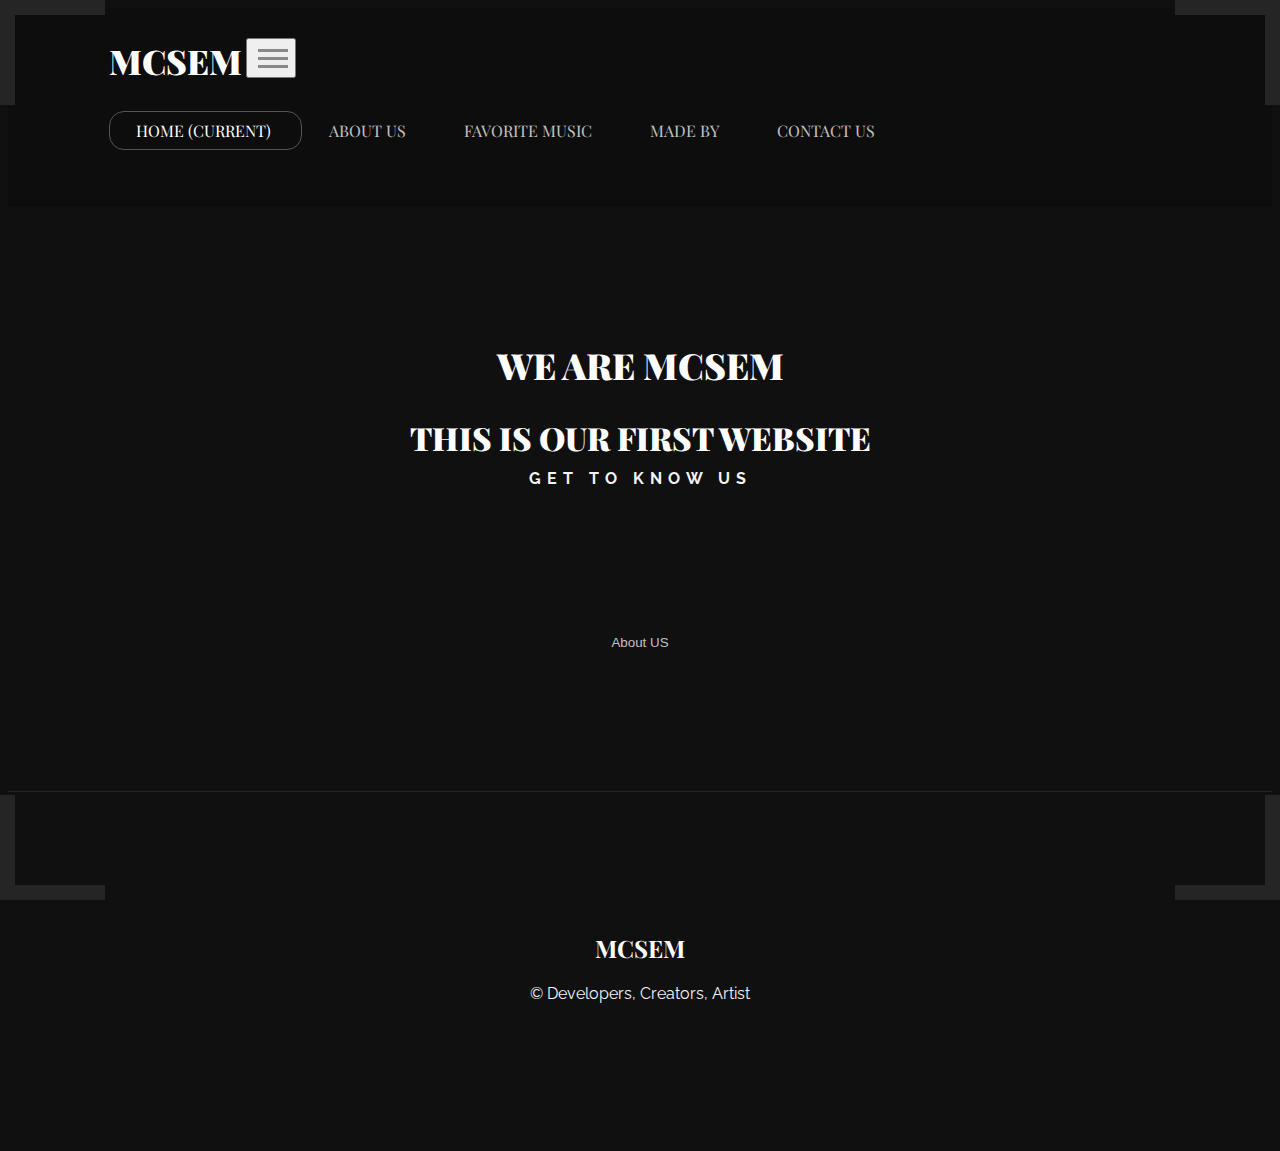
<file: index.html>
<!DOCTYPE html>
<html lang="en">
  <head>
    <meta charset="utf-8">
    <meta http-equiv="X-UA-Compatible" content="IE=edge">
    <meta name="viewport" content="width=device-width, initial-scale=1, shrink-to-fit=no">
    <!-- The above 3 meta tags *must* come first in the head; any other head content must come *after* these tags -->
    <title>Project collab</title>
    <meta name="description" content="Group project">
    
    <!-- Playfair Display - Raleway Fonts -->
    <link href="https://fonts.googleapis.com/css?family=Playfair+Display:700,900|Raleway:100,300,400,600,700" rel="stylesheet">

    <!-- Bootstrap -->
    <link rel="stylesheet" href="https://stackpath.bootstrapcdn.com/bootstrap/4.1.0/css/bootstrap.min.css" integrity="sha384-9gVQ4dYFwwWSjIDZnLEWnxCjeSWFphJiwGPXr1jddIhOegiu1FwO5qRGvFXOdJZ4" crossorigin="anonymous">

    <!-- Font Awesome Icons -->
    <link rel="stylesheet" href="https://use.fontawesome.com/releases/v5.0.10/css/all.css" integrity="sha384-+d0P83n9kaQMCwj8F4RJB66tzIwOKmrdb46+porD/OvrJ+37WqIM7UoBtwHO6Nlg" crossorigin="anonymous">
    <!-- Custom Styles -->
    <link rel="stylesheet" href="css/style.css">
    <link rel="stylesheet" type="text/css" href="css/dark-theme.css">
  </head>
  <body>
    <header class="container-fluid">
      <nav class="navbar navbar-expand-lg navbar-light bg-light">
        <a class="navbar-brand" href="index.html">MCSEM</a>
        <button class="navbar-toggler" type="button" data-toggle="collapse" data-target="#navbarDefault" aria-controls="navbarDefault" aria-expanded="false" aria-label="Toggle navigation">
          <span class="icon-bar i1"></span>
          <span class="icon-bar i2"></span>
          <span class="icon-bar i3"></span>
        </button>

        <div class="collapse navbar-collapse" id="navbarDefault">
          <ul class="navbar-nav ml-auto">
            <li class="nav-item active">
              <a class="nav-link" href="index.html">HOME <span class="sr-only">(current)</span></a>
            </li>
            <li class="nav-item">
              <a class="nav-link" href="about.html">ABOUT US</a>
            </li>
            <li class="nav-item">
              <a class="nav-link" href="favorites.html">Favorite music</a>
            </li>
            <li class="nav-item">
              <a class="nav-link" href="madeby.html">MADE BY</a>
            </li>
            <li class="nav-item">
              <a class="nav-link" href="contact.html">CONTACT US</a>
            </li>
          </ul>
          
        </div>
      </nav>

      <div id="hero-text">
        <div class="container">
          <h1>WE ARE MCSEM</h1>
          <h2>THIS IS OUR FIRST WEBSITE</h2>
          <h5>GET TO KNOW US</h5>
        </div>
      </div>
    </header>

    <!-- Corner Borders -->
    <section class="borders">
      <div class="brTR">
      </div>
      <div class="brTL">
      </div>
      <div class="brBL">
      </div>
      <div class="brBR">
      </div>
    </section>

    <section class="gallery">
      <div class="container-fluid">
        <div class="row">
          <!-- Mixit Up Controls -->
          <div class="controls">
            <button type="button" class="control" data-filter="all" href>About US</button>
          </div>
        </div>
    </section>

    <footer>
      <div class="container-fluid">
            <div class="footer-info">
              <div class="footer-title">
                <h2>MCSEM</h2>
                <p>&copy; Developers, Creators, Artist</p>
              </div>
            </div>
      </div>
    </footer>

    <!-- jQuery first, then Popper.js, then Bootstrap JS -->
    <script src="https://code.jquery.com/jquery-3.3.1.slim.min.js" integrity="sha384-q8i/X+965DzO0rT7abK41JStQIAqVgRVzpbzo5smXKp4YfRvH+8abtTE1Pi6jizo" crossorigin="anonymous"></script>
    <script src="https://cdnjs.cloudflare.com/ajax/libs/popper.js/1.14.0/umd/popper.min.js" integrity="sha384-cs/chFZiN24E4KMATLdqdvsezGxaGsi4hLGOzlXwp5UZB1LY//20VyM2taTB4QvJ" crossorigin="anonymous"></script>
    <script src="https://stackpath.bootstrapcdn.com/bootstrap/4.1.0/js/bootstrap.min.js" integrity="sha384-uefMccjFJAIv6A+rW+L4AHf99KvxDjWSu1z9VI8SKNVmz4sk7buKt/6v9KI65qnm" crossorigin="anonymous"></script>
    <script src="js/mixitup.min.js"></script>
    <script src="js/custom.js"></script>
    <script>
        var containerEl = document.querySelector('.mix-container');

        var mixer = mixitup(containerEl, {
            animation: {
                effects: 'fade scale stagger(50ms)' // Set a 'stagger' effect for the loading animation
            }
        });
    </script>
  </body>
</html>
</file>
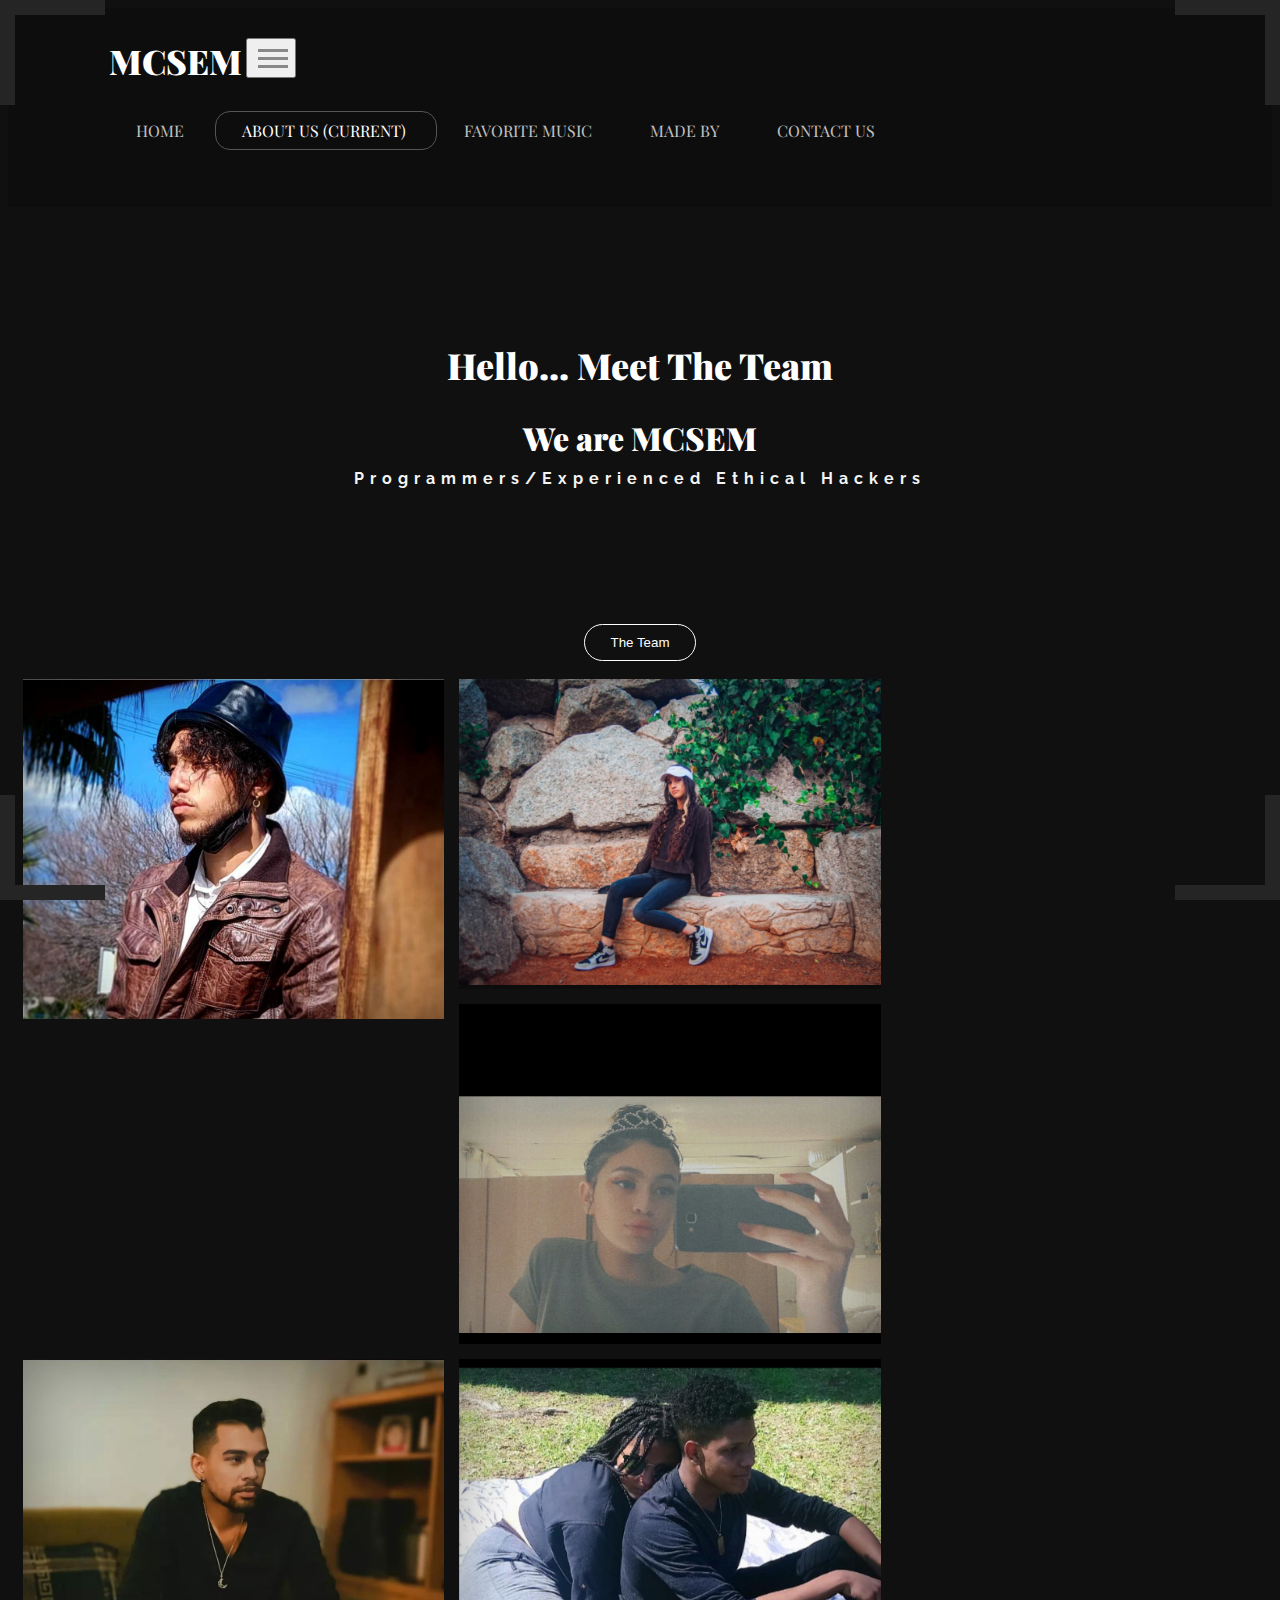
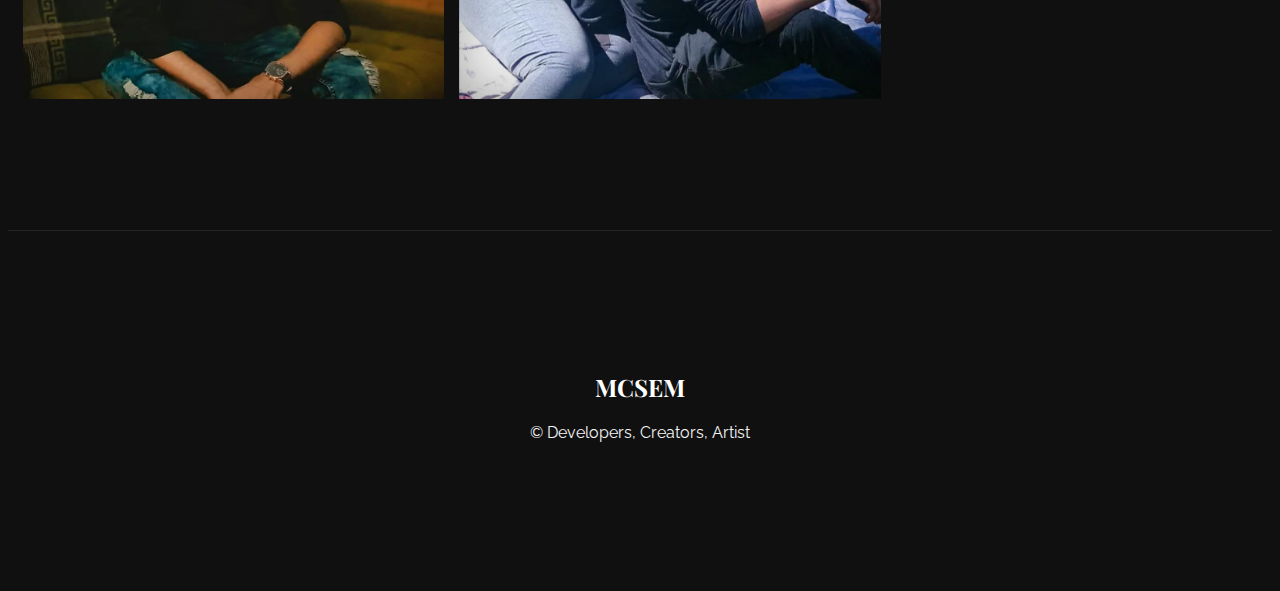
<file: about.html>
<!DOCTYPE html>
<html lang="en">
  <head>
    <meta charset="utf-8">
    <meta http-equiv="X-UA-Compatible" content="IE=edge">
    <meta name="viewport" content="width=device-width, initial-scale=1, shrink-to-fit=no">
    <!-- The above 3 meta tags *must* come first in the head; any other head content must come *after* these tags -->
    <title>Project collab</title>
    <meta name="description" content="Group project">
    <!-- Playfair Display - Raleway Fonts -->
    <link href="https://fonts.googleapis.com/css?family=Playfair+Display:700,900%7CRaleway:100,300,400,600,700" rel="stylesheet">
    <!-- Bootstrap -->
    <link rel="stylesheet" href="https://stackpath.bootstrapcdn.com/bootstrap/4.1.0/css/bootstrap.min.css" integrity="sha384-9gVQ4dYFwwWSjIDZnLEWnxCjeSWFphJiwGPXr1jddIhOegiu1FwO5qRGvFXOdJZ4" crossorigin="anonymous">
    <!-- Font Awesome Icons -->
    <link rel="stylesheet" href="https://use.fontawesome.com/releases/v5.0.10/css/all.css" integrity="sha384-+d0P83n9kaQMCwj8F4RJB66tzIwOKmrdb46+porD/OvrJ+37WqIM7UoBtwHO6Nlg" crossorigin="anonymous">
    <!-- Custom Styles -->
    <link rel="stylesheet" href="css/style.css">
    <link rel="stylesheet" type="text/css" href="css/dark-theme.css">
    <title>group-project</title>
  </head>
  <body>
    <header class="container-fluid">
      <nav class="navbar navbar-expand-lg navbar-light bg-light">
        <a class="navbar-brand" href="index.html">MCSEM</a>
        <button class="navbar-toggler" type="button" data-toggle="collapse" data-target="#navbarDefault" aria-controls="navbarDefault" aria-expanded="false" aria-label="Toggle navigation">
          <span class="icon-bar i1"></span>
          <span class="icon-bar i2"></span>
          <span class="icon-bar i3"></span>
        </button>
        <div class="collapse navbar-collapse" id="navbarDefault">
          <ul class="navbar-nav ml-auto">
            <li class="nav-item">
              <a class="nav-link" href="index.html">HOME </a>
            </li>
            <li class="nav-item active">
              <a class="nav-link" href="about.html">ABOUT US <span class="sr-only">(current)</span></a>
            </li>
            <li class="nav-item">
              <a class="nav-link" href="favorites.html">Favorite music</a>
            </li>
            <li class="nav-item">
              <a class="nav-link" href="madeby.html">MADE BY</a>
            </li>
            <li class="nav-item">
              <a class="nav-link" href="contactus.html">CONTACT US</a>
            </li>
          </ul>
        </div>
      </nav>

      <div id="hero-text">
        <div class="container">
          <h1>Hello... Meet The Team</h1>
          <h2>We are MCSEM</h2>
          <h5>Programmers/Experienced Ethical Hackers</h5>
        </div>
      </div>
    </header>

    <!-- Corner Borders -->
    <section class="borders">
      <div class="brTR">
      </div>
      <div class="brTL">
      </div>
      <div class="brBL">
      </div>
      <div class="brBR">
      </div>
    </section>

    <section class="gallery">
      <div class="container-fluid">
        <div class="row">
          <!-- Mixit Up Controls -->
          <div class="controls">
            <button type="button" class="control" data-filter="all">The Team</button>
          </div>
        </div>

        <div class="row">
          <div class="fw mix-container home-gallery">
              <div class="mix portrait">
               <a href="#" class="thumb-a">
                  <div class="item-hover">
                    <div class="hover-text"><h3>Emile Van Wyk</h3></div>
                  </div>
                  <div class="item-img">
                    <img src="Screenshot_20220408-120042_Instagram.jpg" alt="Emile"/>
                  </div>
               </a>
            </div>
            <div class="mix landscape portrait product">
               <a href="#" class="thumb-a">
                  <div class="item-hover">
                    <div class="hover-text"><h3>Monique Dampies</h3></div>
                  </div>
                  <div class="item-img">
                    <img src="monique.jpg" alt="Monique"/>
                  </div>
               </a>
            </div>
            <div class="mix landscape product">
               <a href="#" class="thumb-a">
                  <div class="item-hover">
                    <div class="hover-text"><h3>Cassidy Manuel</h3></div>
                  </div>
                  <div class="item-img">
                    <img src="95730092_552968808963210_5902999143202160640_n.jpg" alt="Cassidy"/>
                  </div>
               </a>
            </div>
            <div class="mix landscape portrait">
               <a href="#" class="thumb-a">
                  <div class="item-hover">
                    <div class="hover-text"><h3>Marshalino Jankowski</h3></div>
                  </div>
                  <div class="item-img">
                    <img src="Me.jpg" alt="Marshalino"/>
                  </div>
               </a>
            </div>
            <div class="mix landscape product">
               <a href="#" class="thumb-a">
                  <div class="item-hover">
                    <div class="hover-text"><h3>Shane Stevens</h3></div>
                  </div>
                  <div class="item-img">
                    <img src="Screenshot_20220408_122538.png" alt="Shane"/>
                  </div>
               </a>
            </div>

            
            </div>
          </div>
            
        </div>
      </div>
      
    </section>

    <footer>
      <div class="container-fluid">
            <div class="footer-info">
              <div class="footer-title">
                <h2>MCSEM</h2>
                <p>&copy; Developers, Creators, Artist</p>
              </div>
            </div>
      </div>
    </footer>

    <!-- jQuery first, then Popper.js, then Bootstrap JS -->
    <script src="https://code.jquery.com/jquery-3.3.1.slim.min.js" integrity="sha384-q8i/X+965DzO0rT7abK41JStQIAqVgRVzpbzo5smXKp4YfRvH+8abtTE1Pi6jizo" crossorigin="anonymous"></script>
    <script src="https://cdnjs.cloudflare.com/ajax/libs/popper.js/1.14.0/umd/popper.min.js" integrity="sha384-cs/chFZiN24E4KMATLdqdvsezGxaGsi4hLGOzlXwp5UZB1LY//20VyM2taTB4QvJ" crossorigin="anonymous"></script>
    <script src="https://stackpath.bootstrapcdn.com/bootstrap/4.1.0/js/bootstrap.min.js" integrity="sha384-uefMccjFJAIv6A+rW+L4AHf99KvxDjWSu1z9VI8SKNVmz4sk7buKt/6v9KI65qnm" crossorigin="anonymous"></script>
    <script src="js/mixitup.min.js"></script>
    <script src="js/custom.js"></script>
    <script>
        var containerEl = document.querySelector('.mix-container');

        var mixer = mixitup(containerEl, {
            animation: {
                effects: 'fade scale stagger(50ms)' // Set a 'stagger' effect for the loading animation
            }
        });
    </script>
  </body>
</html>
</file>
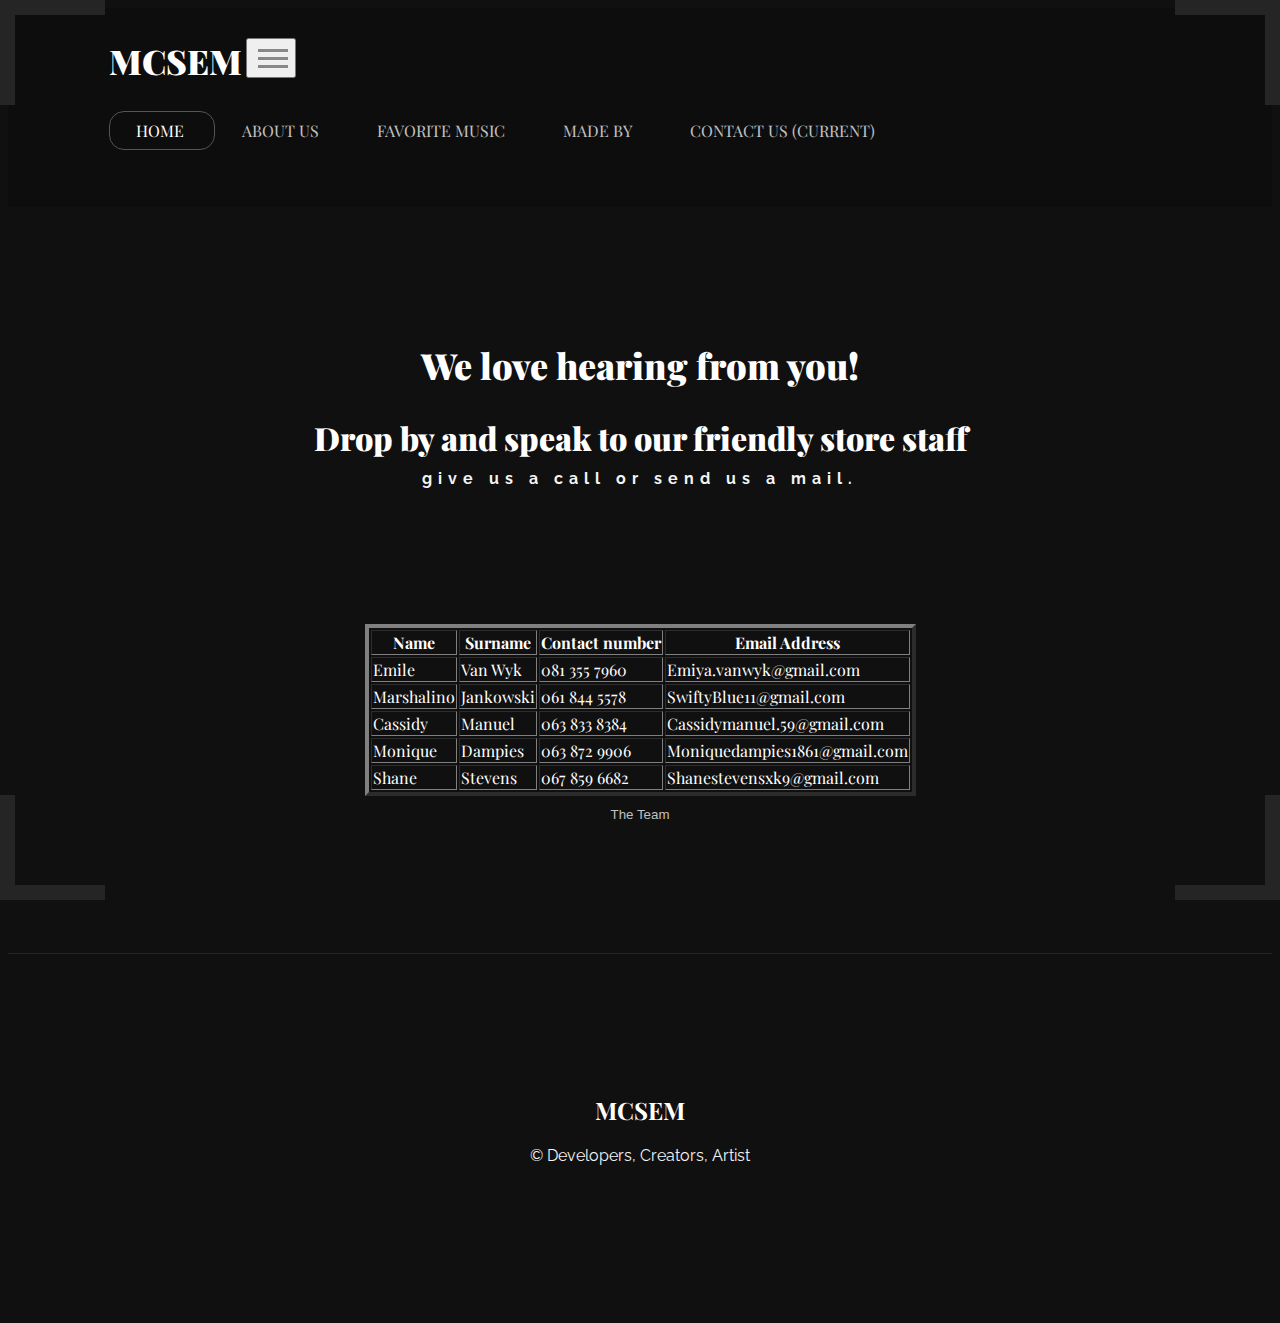
<file: contact.html>
<!DOCTYPE html>
<html lang="en">
  <head>
    <meta charset="utf-8">
    <meta http-equiv="X-UA-Compatible" content="IE=edge">
    <meta name="viewport" content="width=device-width, initial-scale=1, shrink-to-fit=no">
    <!-- The above 3 meta tags *must* come first in the head; any other head content must come *after* these tags -->
    <title>MCSEM</title>
    <meta name="description" content="MCSEM">
    <!-- Playfair Display - Raleway Fonts -->
    <link href="https://fonts.googleapis.com/css?family=Playfair+Display:700,900%7CRaleway:100,300,400,600,700" rel="stylesheet">
    <!-- Bootstrap -->
    <link rel="stylesheet" href="https://stackpath.bootstrapcdn.com/bootstrap/4.1.0/css/bootstrap.min.css" integrity="sha384-9gVQ4dYFwwWSjIDZnLEWnxCjeSWFphJiwGPXr1jddIhOegiu1FwO5qRGvFXOdJZ4" crossorigin="anonymous">
    <!-- Font Awesome Icons -->
    <link rel="stylesheet" href="https://use.fontawesome.com/releases/v5.0.10/css/all.css" integrity="sha384-+d0P83n9kaQMCwj8F4RJB66tzIwOKmrdb46+porD/OvrJ+37WqIM7UoBtwHO6Nlg" crossorigin="anonymous">
    <!-- Custom Styles -->
    <link rel="stylesheet" href="css/style.css">
    <link rel="stylesheet" type="text/css" href="css/dark-theme.css">
    <link rel="stylesheet" href="styles.css">
    <!-- HTML5 shim and Respond.js for IE8 support of HTML5 elements and media queries -->
    <!-- WARNING: Respond.js doesn't work if you view the page via file:// -->
    <!--[if lt IE 9]>
      <script src="https://oss.maxcdn.com/html5shiv/3.7.3/html5shiv.min.js"></script>
      <script src="https://oss.maxcdn.com/respond/1.4.2/respond.min.js"></script>
    <![endif]-->
  </head>
  <body>
    <header class="container-fluid">
      <nav class="navbar navbar-expand-lg navbar-light bg-light">
        <a class="navbar-brand" href="index.html">MCSEM</a>
        <button class="navbar-toggler" type="button" data-toggle="collapse" data-target="#navbarDefault" aria-controls="navbarDefault" aria-expanded="false" aria-label="Toggle navigation">
          <span class="icon-bar i1"></span>
          <span class="icon-bar i2"></span>
          <span class="icon-bar i3"></span>
        </button>
        <div class="collapse navbar-collapse" id="navbarDefault">
          <ul class="navbar-nav ml-auto">
            <li class="nav-item active">
              <a class="nav-link" href="index.html">HOME</a>
            </li>
            <li class="nav-item">
              <a class="nav-link" href="about.html">ABOUT US</a>
            </li>
            <li class="nav-item">
              <a class="nav-link" href="favorites.html">Favorite music</a>
            </li>
            <li class="nav-item">
              <a class="nav-link" href="madeby.html">MADE BY</a>
            </li>
            <li class="nav-item">
              <a class="nav-link" href="contact.html">CONTACT US <span class="sr-only">(current)</span></a>
            </li>
          </ul>
        </div>
      </nav>
      <div id="hero-text">
        <div class="container">
          <h1>We love hearing from you! </h1>
          <h2>Drop by and speak to our friendly store staff</h2>
          <h5>give us a call or send us a mail.</h5>
        </div>
      </div>
    </header>
    <table class="center" border="4">
        <tr>
          <th>Name</th>
          <th>Surname</th>
          <th>Contact number</th>
          <th>Email Address</th>
        </tr>
        <tr>
            <td>Emile</td>
            <td>Van Wyk</td>
            <td>081 355 7960</td>
            <td>Emiya.vanwyk@gmail.com</td>
          </tr>
        <tr>
          <td>Marshalino</td>
          <td>Jankowski</td>
          <td>061 844 5578</td>
          <td>SwiftyBlue11@gmail.com</td>
        </tr>
        <tr>
          <td>Cassidy</td>
          <td>Manuel</td>
          <td>063 833 8384</td>
          <td>Cassidymanuel.59@gmail.com</td>
        </tr>
        <tr>
            <td>Monique</td>
            <td>Dampies</td>
            <td>063 872 9906</td>
            <td>Moniquedampies1861@gmail.com</td>
          </tr>
          <tr>
            <td>Shane</td>
            <td>Stevens</td>
            <td>067 859 6682</td>
            <td>Shanestevensxk9@gmail.com</td>
          </tr>
      </table>
    <!-- Corner Borders -->
    <section class="borders">
      <div class="brTR">
      </div>
      <div class="brTL">
      </div>
      <div class="brBL">
      </div>
      <div class="brBR">
      </div>
    </section>
    <section class="gallery">
      <div class="container-fluid">
        <div class="row">
          <!-- Mixit Up Controls -->
          <div class="controls">
            <button type="button" class="control" data-filter="all">The Team</button>
    <footer>
      <div class="container-fluid">
            <div class="footer-info">
              <div class="footer-title">
                <h2>MCSEM</h2>
                <p>&copy; Developers, Creators, Artist</p>
              </div>
            </div>
      </div>
    </footer>
    <!-- jQuery first, then Popper.js, then Bootstrap JS -->
    <script src="https://code.jquery.com/jquery-3.3.1.slim.min.js" integrity="sha384-q8i/X+965DzO0rT7abK41JStQIAqVgRVzpbzo5smXKp4YfRvH+8abtTE1Pi6jizo" crossorigin="anonymous"></script>
    <script src="https://cdnjs.cloudflare.com/ajax/libs/popper.js/1.14.0/umd/popper.min.js" integrity="sha384-cs/chFZiN24E4KMATLdqdvsezGxaGsi4hLGOzlXwp5UZB1LY//20VyM2taTB4QvJ" crossorigin="anonymous"></script>
    <script src="https://stackpath.bootstrapcdn.com/bootstrap/4.1.0/js/bootstrap.min.js" integrity="sha384-uefMccjFJAIv6A+rW+L4AHf99KvxDjWSu1z9VI8SKNVmz4sk7buKt/6v9KI65qnm" crossorigin="anonymous"></script>
    <script src="js/mixitup.min.js"></script>
    <script src="js/custom.js"></script>
    <script>
        var containerEl = document.querySelector('.mix-container');
        var mixer = mixitup(containerEl, {
            animation: {
                effects: 'fade scale stagger(50ms)' // Set a 'stagger' effect for the loading animation
            }
        });
    </script>
  </body>
</html>
</file>
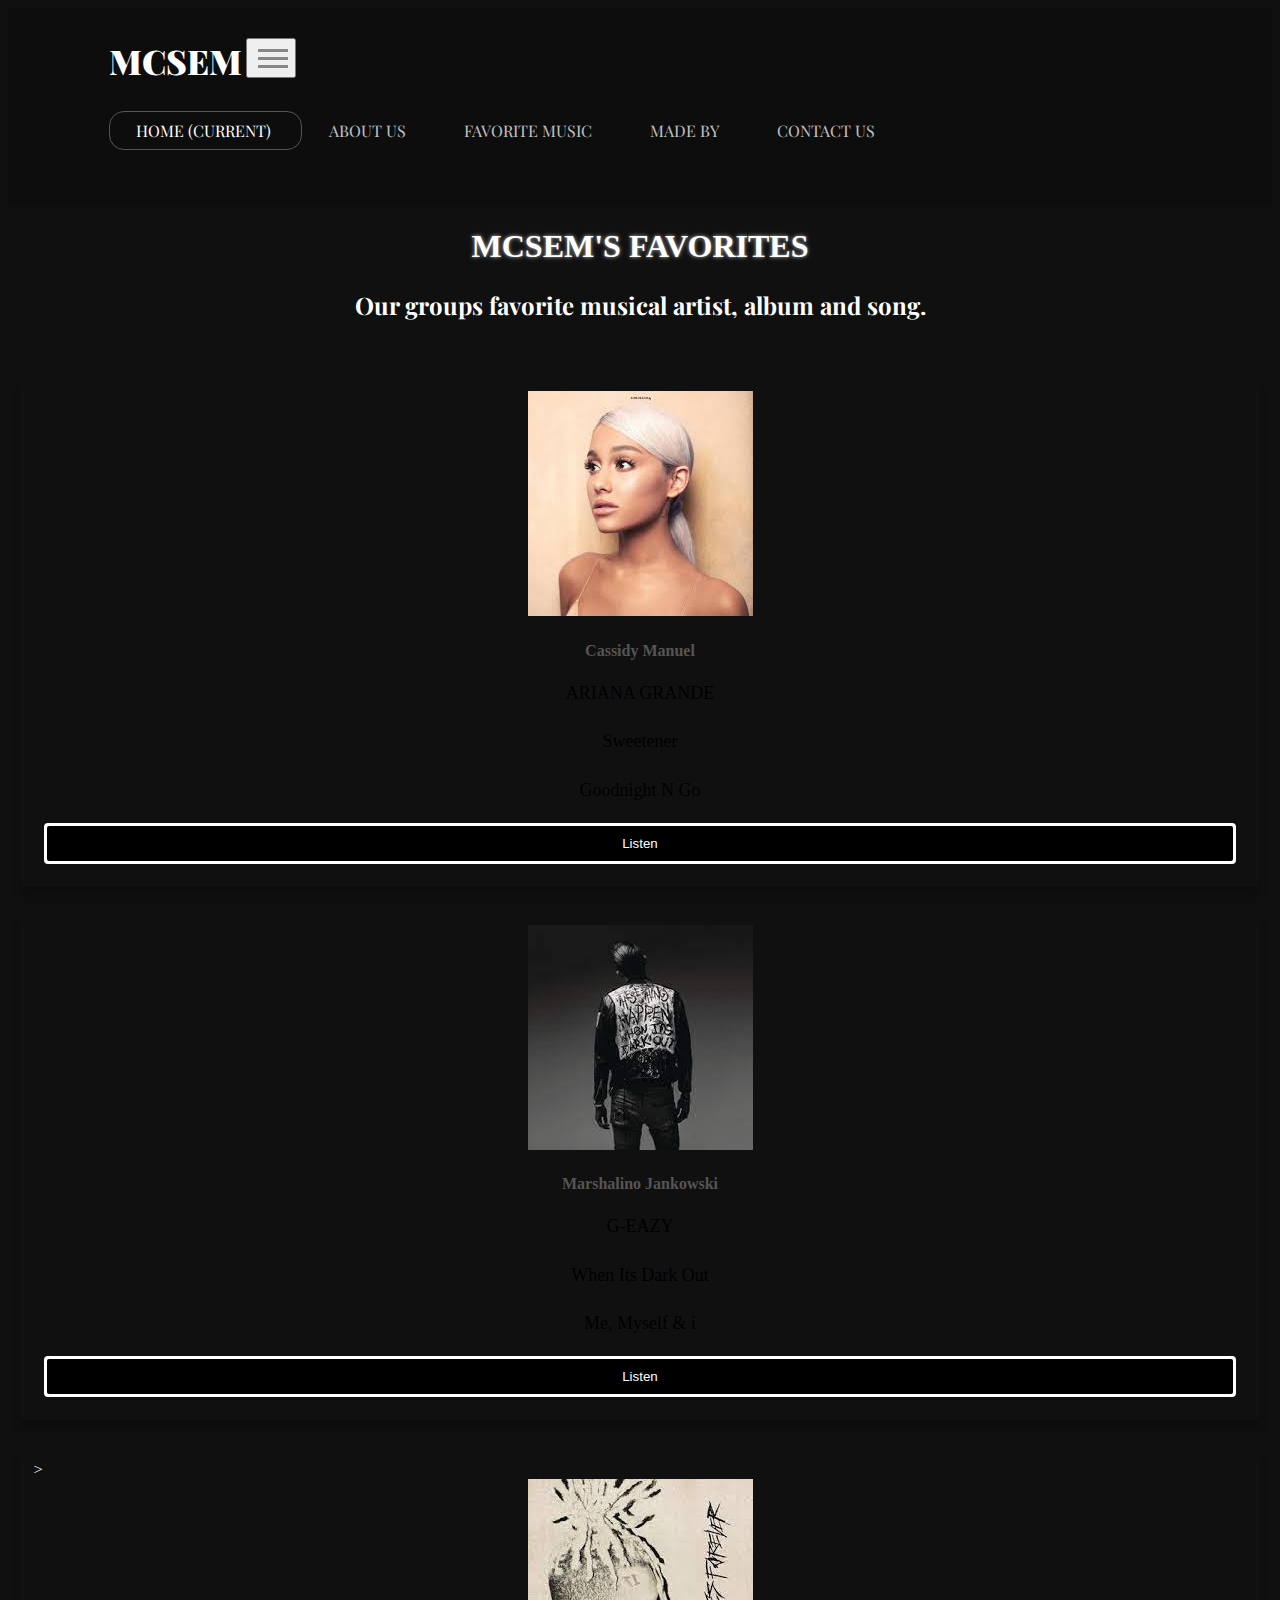
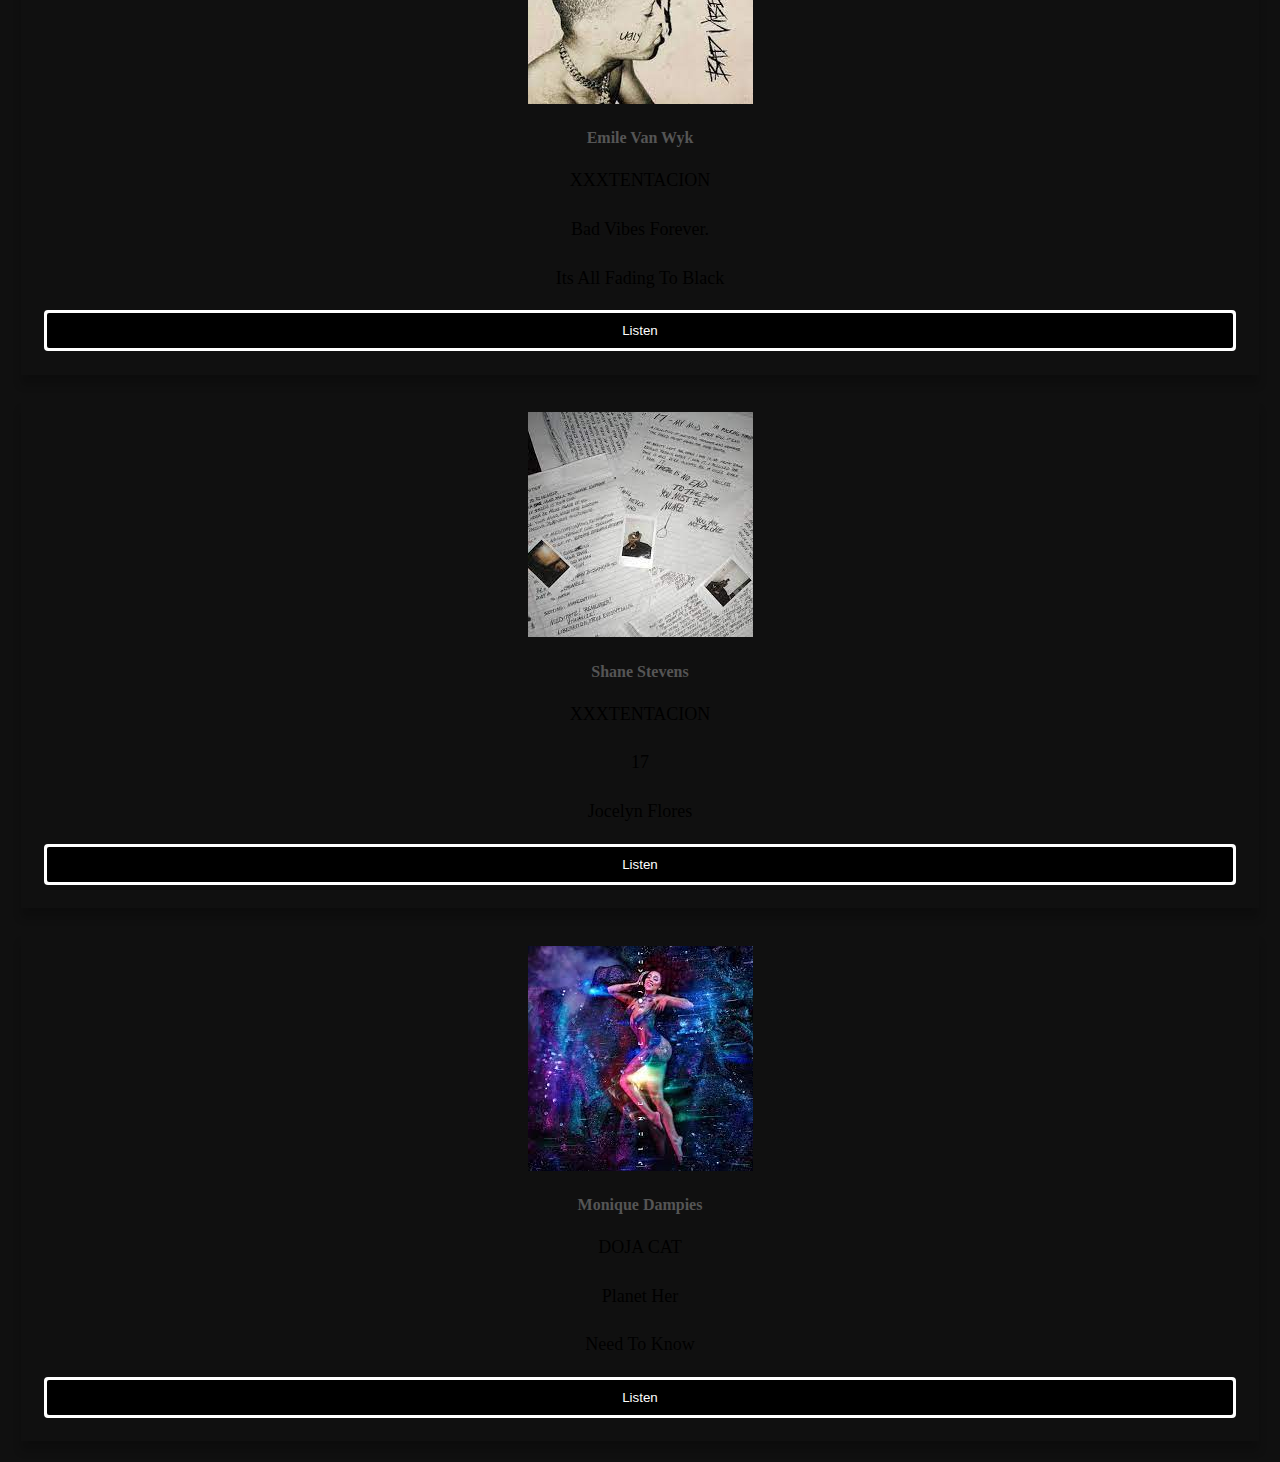
<file: favorites.html>
<!DOCTYPE html>
<html lang="en">

<head>
  <meta charset="utf-8">
  <meta http-equiv="X-UA-Compatible" content="IE=edge">
  <meta name="viewport" content="width=device-width, initial-scale=1, shrink-to-fit=no">
  <!-- The above 3 meta tags *must* come first in the head; any other head content must come *after* these tags -->
  <title>Project collab</title>
  <meta name="description" content="Group project">
  <!-- Playfair Display - Raleway Fonts -->
  <link href="https://fonts.googleapis.com/css?family=Playfair+Display:700,900%7CRaleway:100,300,400,600,700"
    rel="stylesheet">
  <!-- Bootstrap -->
  <link rel="stylesheet" href="https://stackpath.bootstrapcdn.com/bootstrap/4.1.0/css/bootstrap.min.css"
    integrity="sha384-9gVQ4dYFwwWSjIDZnLEWnxCjeSWFphJiwGPXr1jddIhOegiu1FwO5qRGvFXOdJZ4" crossorigin="anonymous">
  <!-- Font Awesome Icons -->
  <link rel="stylesheet" href="https://use.fontawesome.com/releases/v5.0.10/css/all.css"
    integrity="sha384-+d0P83n9kaQMCwj8F4RJB66tzIwOKmrdb46+porD/OvrJ+37WqIM7UoBtwHO6Nlg" crossorigin="anonymous">
  <!-- Custom Styles -->
  <link rel="stylesheet" href="css/style.css">
  <link rel="stylesheet" type="text/css" href="css/dark-theme.css">
  <style>
    h1 {
      text-shadow: 0 0 3px gray, 0 0 5px gray;
      text-align: center;
      font-family: Georgia, 'Times New Roman', Times, serif;
      font-size: xx-large;
    }

    h2 {
      color: #555;
      font-size: medium;
      font-family: 'Times New Roman', Times, serif;
      text-align: center;
    }

    h3 {
      text-align: center;
    }

    h4 {
      text-align: center;
      font-family: Verdana, Geneva, Tahoma, sans-serif;
    }

    p {
      color: #000;
      font-family: Cambria, Cochin, Georgia, Times, 'Times New Roman', serif;
      font-size: large;
      text-align: center;
    }

    img {
      display: block;
      margin-left: auto;
      margin-right: auto;
    }

    html {
      box-sizing: border-box;
    }

    .row {
      align-items: center;
      margin-left: auto;
      margin-right: auto;
      padding: 1%;
    }

    *,
    *:before,
    *:after {
      box-sizing: inherit;
    }

    .center {
      margin: auto;
      margin-left: auto;
      margin-right: auto;
    }

    @media screen and (max-width: 650px) {
      .column {
        width: 100%;
        display: block;
      }
    }

    .card {
      box-shadow: 0 10px 8px 0 rgba(0, 0, 0, 0.2);
      margin-left: auto;
      margin-right: auto;
      padding: 1%;
    }

    .container {
      padding: 8 50px;
      margin-left: auto;
      margin-right: auto;
      padding: 1%;
    }

    .container::after,
    .row::after {
      content: "";
      clear: both;
      display: table;
    }

    .title {
      color: black;
    }

    .button {
      outline: auto;
      display: inline-block;
      padding: 10px;
      color: white;
      background-color: #000;
      text-align: center;
      cursor: pointer;
      width: 100%;
    }

    .button:hover {
      background-color: #555;
      transition-duration: 1.5s;
    }
  </style>
</head>

<body>
  <header class="container-fluid">
    <nav class="navbar navbar-expand-lg navbar-light bg-light">
      <a class="navbar-brand" href="index.html">MCSEM</a>
      <button class="navbar-toggler" type="button" data-toggle="collapse" data-target="#navbarDefault"
        aria-controls="navbarDefault" aria-expanded="false" aria-label="Toggle navigation">
        <span class="icon-bar i1"></span>
        <span class="icon-bar i2"></span>
        <span class="icon-bar i3"></span>
      </button>
      <div class="collapse navbar-collapse" id="navbarDefault">
        <ul class="navbar-nav ml-auto">
          <li class="nav-item active">
            <a class="nav-link" href="index.html">HOME <span class="sr-only">(current)</span></a>
          </li>
          <li class="nav-item">
            <a class="nav-link" href="about.html">ABOUT US</a>
          </li>
          <li class="nav-item">
            <a class="nav-link" href="favorites.html">Favorite music</a>
          </li>
          <li class="nav-item">
            <a class="nav-link" href="madeby.html">MADE BY</a>
          </li>
          <li class="nav-item">
            <a class="nav-link" href="contactus.html">CONTACT US</a>
          </li>
        </ul>
      </div>
    </nav>

    <h1>MCSEM'S FAVORITES</h1>
    <h3>Our groups favorite musical artist, album and song.</h3>
    <br>

    <div class="row">
      <div class="card">
        <img src="Sweetener.jpg" alt="Sweetener">
        <div class="container">
          <h2>Cassidy Manuel</h2>
          <p class="title">ARIANA GRANDE</p>
          <p>Sweetener</p>
          <p>Goodnight N Go</p>
          <a href="https://youtu.be/sXJ2hajo6rw" target="_blank"><button class="button">Listen</button></a>
        </div>
      </div>
    </div>

    <div class="row">
      <div class="card">
        <img src="geazy.jpg" alt="whenitsdarkout">
        <div class="container">
          <h2>Marshalino Jankowski</h2>
          <p class="title">G-EAZY</p>
          <p>When Its Dark Out</p>
          <p>Me, Myself & i</p>
          <a href="https://youtu.be/bSfpSOBD30U" target="_blank"><button class="button">Listen</button></a>
        </div>
      </div>
    </div>

    <div class="row">
      <div class="card">>
        <img src="badvibes.jpg" alt="XXXTENTACION">
        <div class="container">
          <h2>Emile Van Wyk</h2>
          <p class="title">XXXTENTACION</p>
          <p>Bad Vibes Forever.</p>
          <p>Its All Fading To Black</p>
          <a href="https://youtu.be/LZJy-QN45Rw" target="_blank"><button class="button">Listen</button></a>
        </div>
      </div>
    </div>
    </div>

    <div class="row">
      <div class="card">
        <img src="seventeen.jpg" alt="seventeen">
        <div class="container">
          <h2>Shane Stevens</h2>
          <p class="title">XXXTENTACION</p>
          <p>17</p>
          <p>Jocelyn Flores</p>
          <a href="https://youtu.be/FAucVNRx_mU" target="_blank"><button class="button">Listen</button></a>
        </div>
      </div>
    </div>
    </div>

    <div class="row">
      <div class="card">
        <img src="planet.jpg" alt="planet her">
        <div class="container">
          <h2>Monique Dampies</h2>
          <p class="title">DOJA CAT</p>
          <p>Planet Her</p>
          <p>Need To Know</p>
          <a href="https://youtu.be/dI3xkL7qUAc" target="_blank"><button class="button">Listen</button></a>
        </div>
      </div>
    </div>
    </div>

</body>

</html>
</file>
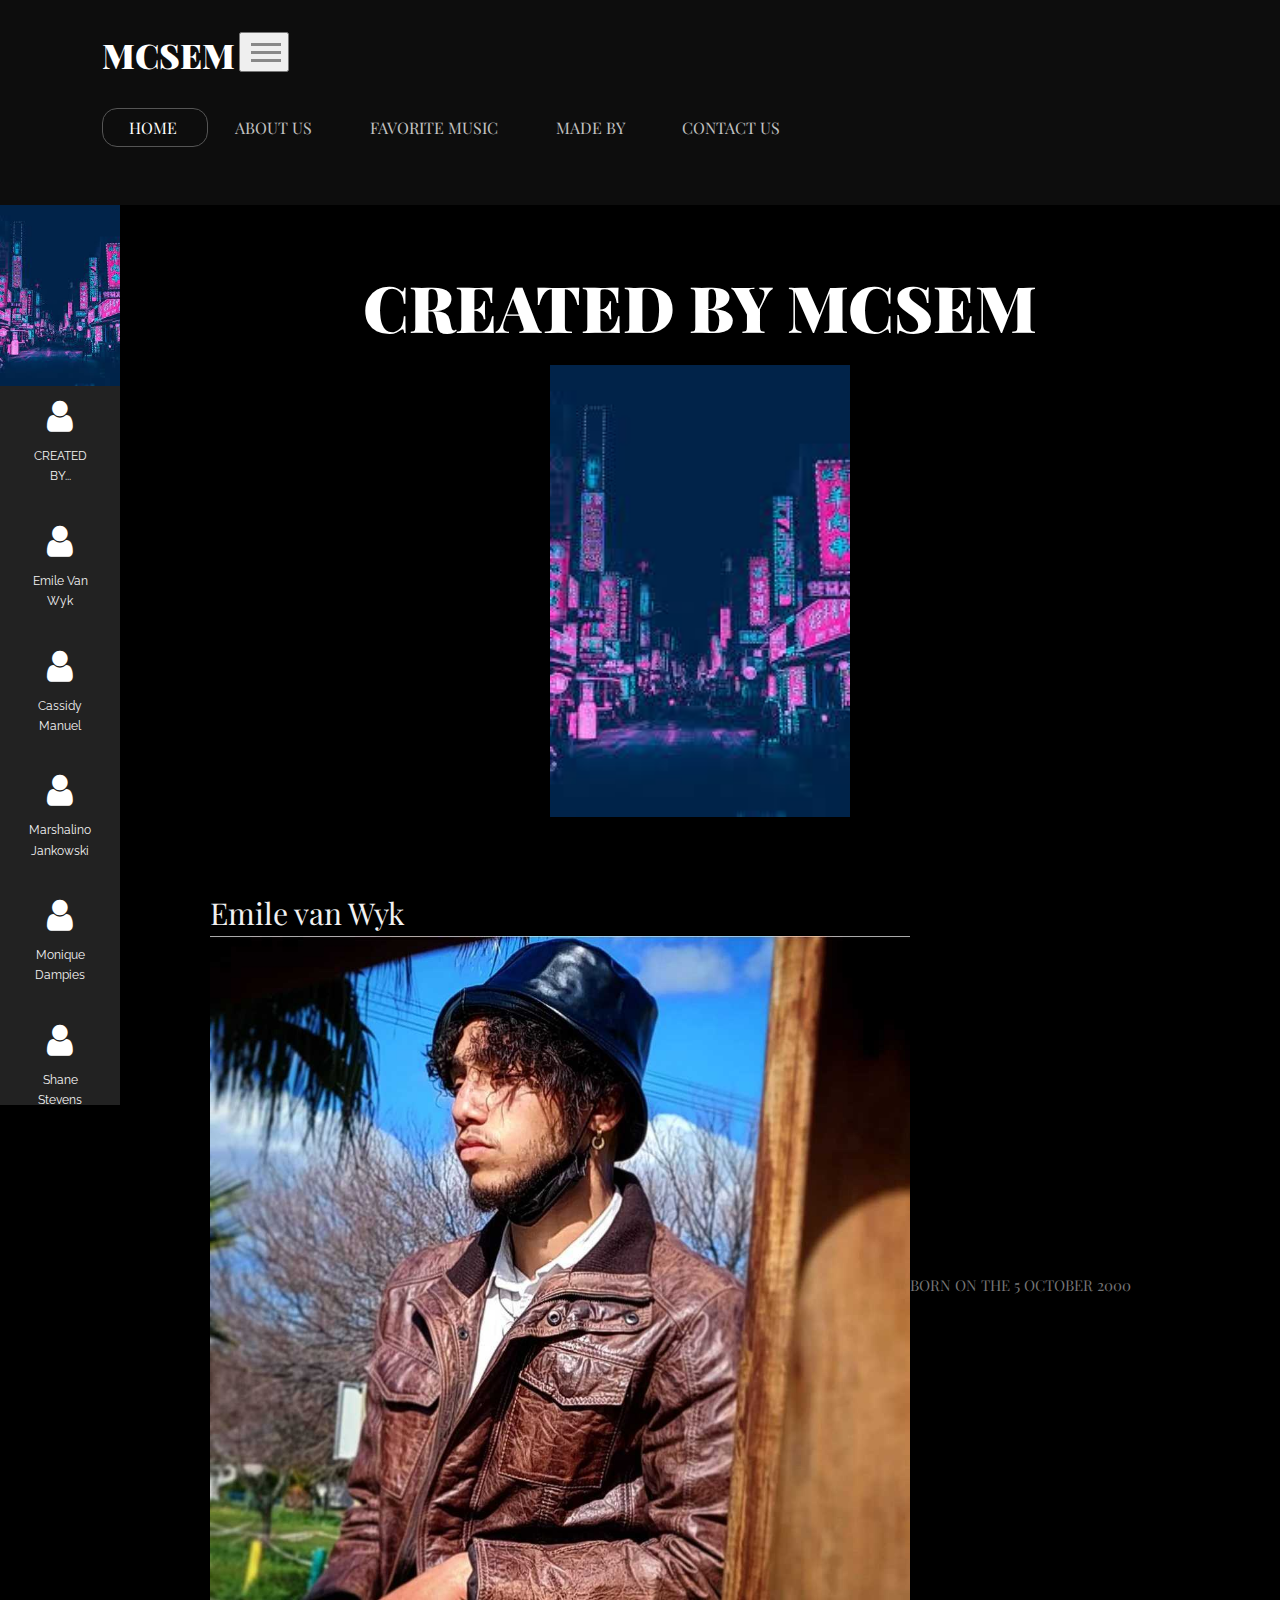
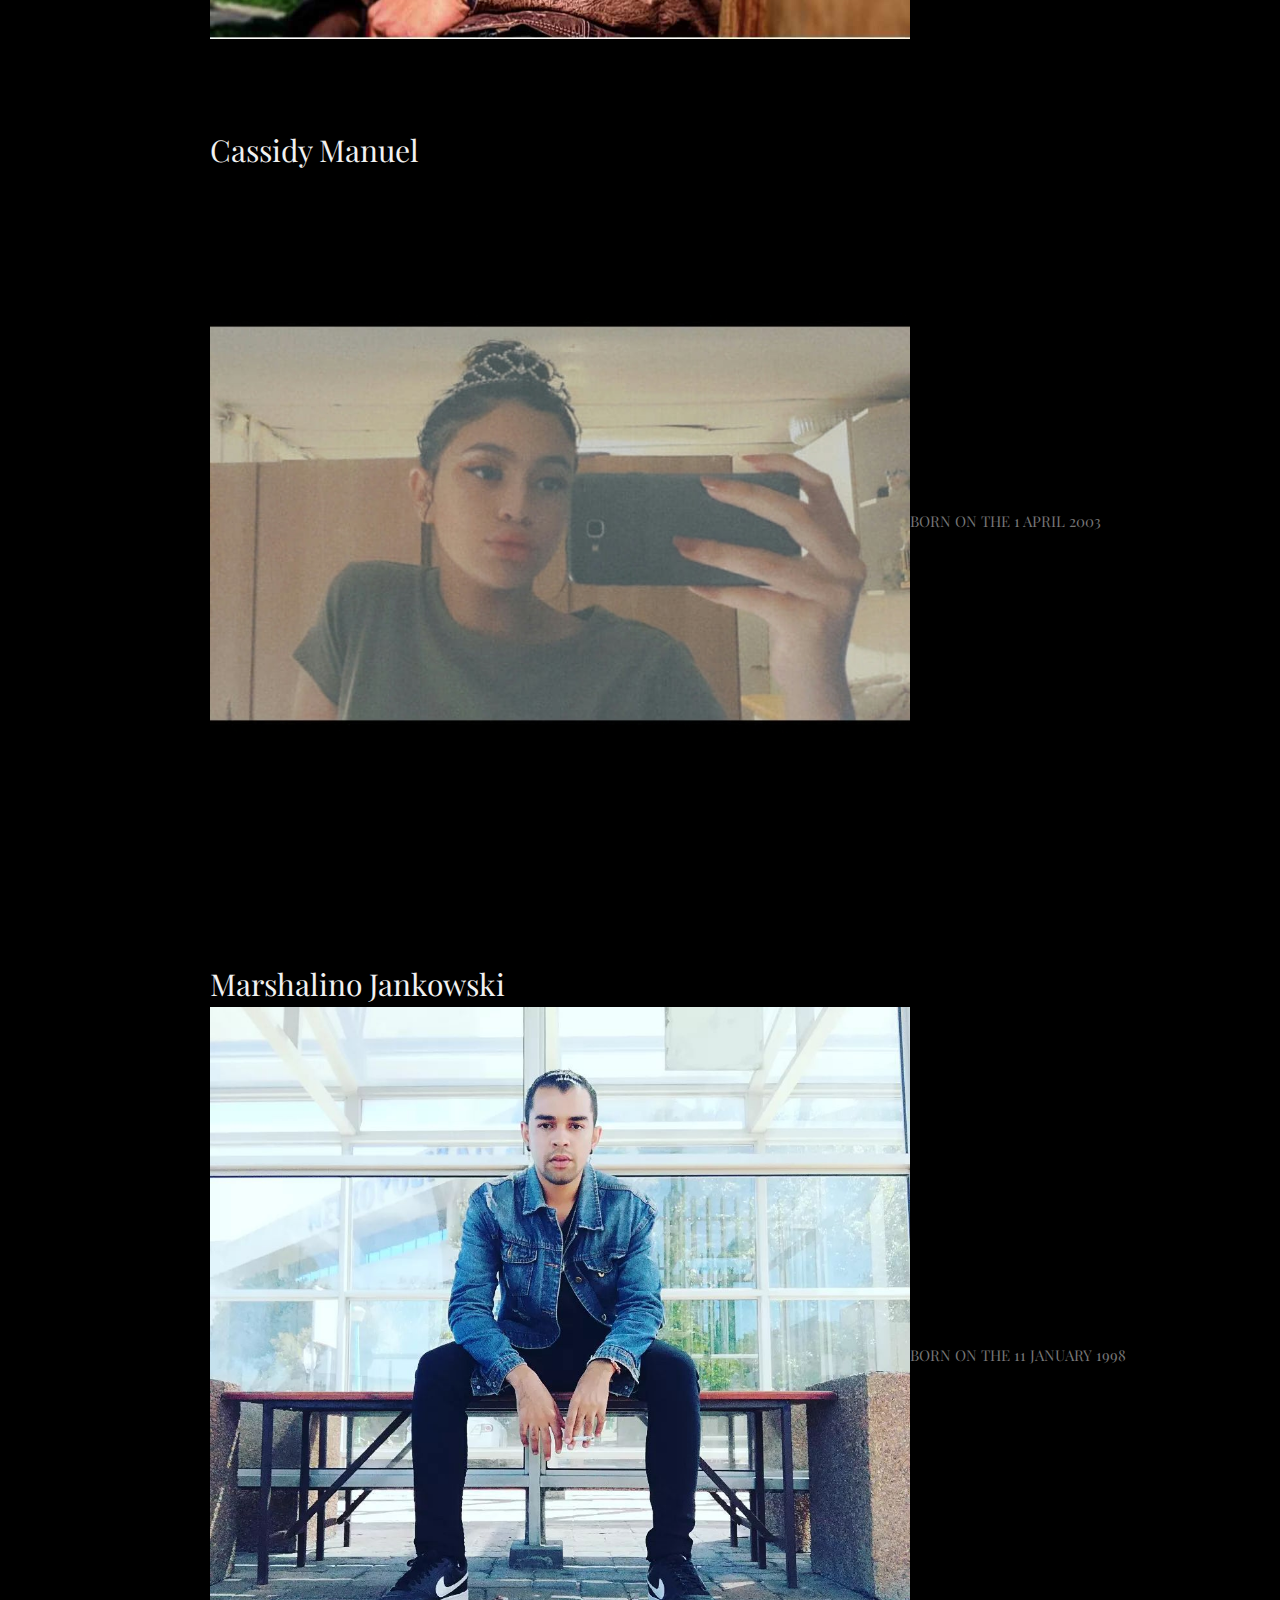
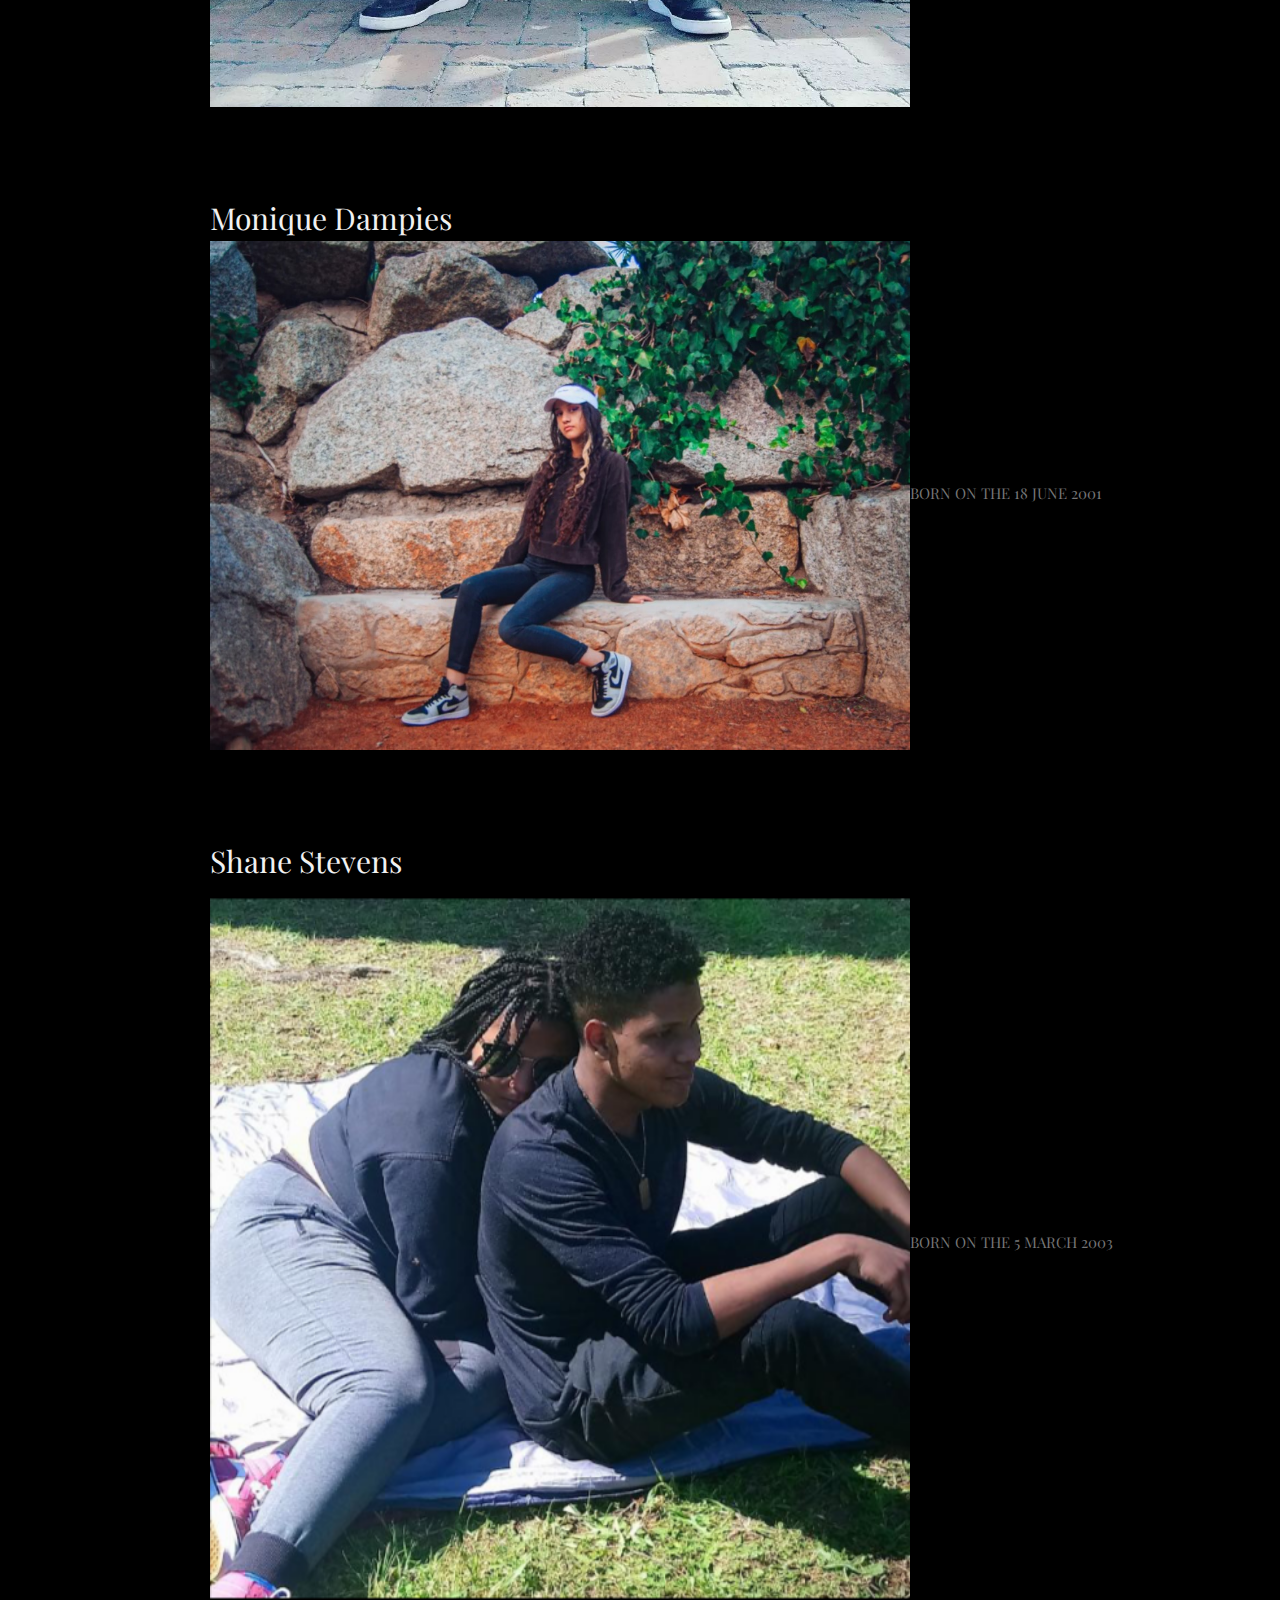
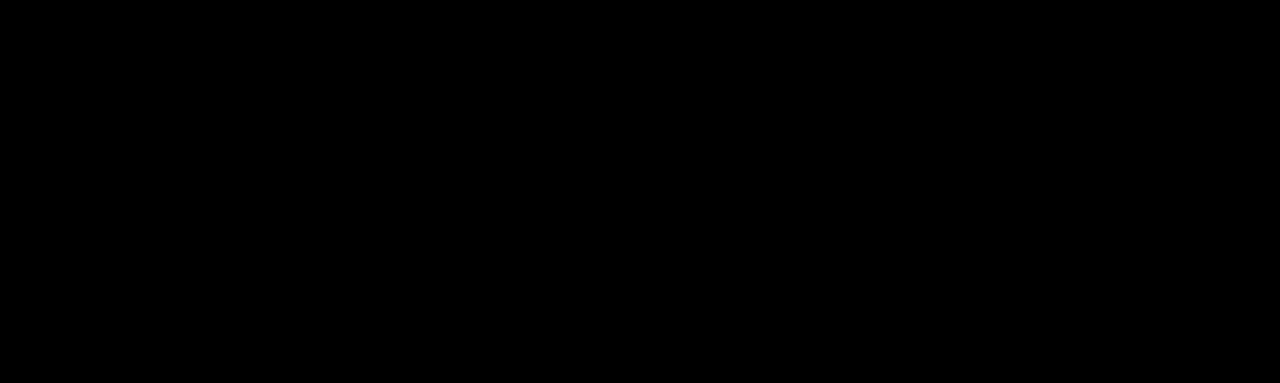
<file: madeby.html>
<!DOCTYPE html>
<html lang="en">

<head>
  <meta charset="UTF-8">
  <meta http-equiv="X-UA-Compatible" content="IE=edge">
  <meta name="viewport" content="width=device-width, initial-scale=1.0">
  <meta charset="UTF-8">
  <meta name="viewport" content="width=device-width, initial-scale=1">
  <link rel="stylesheet" href="https://www.w3schools.com/w3css/4/w3.css">
  <link rel="stylesheet" href="https://fonts.googleapis.com/css?family=Montserrat">
  <link rel="stylesheet" href="https://cdnjs.cloudflare.com/ajax/libs/font-awesome/4.7.0/css/font-awesome.min.css">
  <style>
    body,
    h1,
    h2,
    h3,
    h4,
    h5,
    h6 {
      font-family: "Montserrat", sans-serif
    }

    .w3-row-padding img {
      margin-bottom: 12px
    }

    /* Set the width of the sidebar to 120px */
    .w3-sidebar {
      width: 120px;
      background: #222;
    }

    /* Add a left margin to the "page content" that matches the width of the sidebar (120px) */
    #main {
      margin-left: 120px
    }

    /* Remove margins from "page content" on small screens */
    @media only screen and (max-width: 600px) {
      #main {
        margin-left: 0
      }
    }
  </style>
  <meta charset="UTF-8">
  <meta http-equiv="X-UA-Compatible" content="IE=edge">
  <meta name="viewport" content="width=device-width, initial-scale=1.0">
  <title>GROUP PROJECT</title>
</head>

<body>
  <!DOCTYPE html>
  <html lang="en">

  <head>
    <meta charset="utf-8">
    <meta http-equiv="X-UA-Compatible" content="IE=edge">
    <meta name="viewport" content="width=device-width, initial-scale=1, shrink-to-fit=no">
    <!-- The above 3 meta tags *must* come first in the head; any other head content must come *after* these tags -->
    <title>Project collab</title>
    <meta name="description" content="Group project">
    <!-- Playfair Display - Raleway Fonts -->
    <link href="https://fonts.googleapis.com/css?family=Playfair+Display:700,900%7CRaleway:100,300,400,600,700"
      rel="stylesheet">
    <!-- Bootstrap -->
    <link rel="stylesheet" href="https://stackpath.bootstrapcdn.com/bootstrap/4.1.0/css/bootstrap.min.css"
      integrity="sha384-9gVQ4dYFwwWSjIDZnLEWnxCjeSWFphJiwGPXr1jddIhOegiu1FwO5qRGvFXOdJZ4" crossorigin="anonymous">
    <!-- Font Awesome Icons -->
    <link rel="stylesheet" href="https://use.fontawesome.com/releases/v5.0.10/css/all.css"
      integrity="sha384-+d0P83n9kaQMCwj8F4RJB66tzIwOKmrdb46+porD/OvrJ+37WqIM7UoBtwHO6Nlg" crossorigin="anonymous">
    <!-- Custom Styles -->
    <link rel="stylesheet" href="css/style.css">
    <link rel="stylesheet" type="text/css" href="css/dark-theme.css">
  </head>

  <body>
    <header class="container-fluid">
      <nav class="navbar navbar-expand-lg navbar-light bg-light">
        <a class="navbar-brand" href="index.html">MCSEM</a>
        <button class="navbar-toggler" type="button" data-toggle="collapse" data-target="#navbarDefault"
          aria-controls="navbarDefault" aria-expanded="false" aria-label="Toggle navigation">
          <span class="icon-bar i1"></span>
          <span class="icon-bar i2"></span>
          <span class="icon-bar i3"></span>
        </button>
        <div class="collapse navbar-collapse" id="navbarDefault">
          <ul class="navbar-nav ml-auto">
            <li class="nav-item active">
              <a class="nav-link" href="index.html">HOME</a>
            </li>
            <li class="nav-item">
              <a class="nav-link" href="about.html">ABOUT US</a>
            </li>
            <li class="nav-item">
              <a class="nav-link" href="favorites.html">Favorite music</a>
            </li>
            <li class="nav-item">
              <a class="nav-link" href="madeby.html">MADE BY <span class="sr-only">(current)</span></a>
            </li>
            <li class="nav-item">
              <a class="nav-link" href="contact.html">CONTACT US</a>
            </li>
          </ul>
        </div>
      </nav>

      <body class="w3-black">
        <!-- Icon Bar (Sidebar - hidden on small screens) -->
        <nav class="w3-sidebar w3-bar-block w3-small w3-hide-small w3-center">
          <!-- Avatar image in top left corner -->
          <img src="download.jpg" style="width:100%">
          <a href="#CREATED BY..." class="w3-bar-item w3-button w3-padding-large w3-hover-black">
            <i class="fa fa-user w3-xxlarge"></i>
            <p>CREATED BY...</p>
          </a>
          <a href="#Emile Van Wyk" class="w3-bar-item w3-button w3-padding-large w3-hover-black">
            <i class="fa fa-user w3-xxlarge"></i>
            <p>Emile Van Wyk</p>
          </a>
          <a href="#Cassidy Manuel" class="w3-bar-item w3-button w3-padding-large w3-hover-black">
            <i class="fa fa-user w3-xxlarge"></i>
            <p>Cassidy Manuel</p>
          </a>
          <a href="#Marshalino Jankowski" class="w3-bar-item w3-button w3-padding-large w3-hover-black">
            <i class="fa fa-user w3-xxlarge"></i>
            <p>Marshalino Jankowski</p>
          </a>
          <a href="#Monique Dampies" class="w3-bar-item w3-button w3-padding-large w3-hover-black">
            <i class="fa fa-user w3-xxlarge"></i>
            <p>Monique Dampies</p>
          </a>
          <a href="#Shane Stevens" class="w3-bar-item w3-button w3-padding-large w3-hover-black">
            <i class="fa fa-user w3-xxlarge"></i>
            <p>Shane Stevens</p>
          </a>
        </nav>

        <!-- Navbar on small screens (Hidden on medium and large screens) -->
        <div class="w3-top w3-hide-large w3-hide-medium" id="myNavbar">
          <div class="w3-bar w3-black w3-opacity w3-hover-opacity-off w3-center w3-small">
            <a href="#CREATED BY..." class="w3-bar-item w3-button" style="width:25% !important">CREATED BY...</a>
            <a href="#Emile Van Wyk" class="w3-bar-item w3-button" style="width:25% !important">Emile Van Wyk</a>
            <a href="#Cassidy Manuel" class="w3-bar-item w3-button" style="width:25% !important">Cassidy Manuel</a>
            <a href="#Marshalino Jankowski" class="w3-bar-item w3-button" style="width:25% !important">Marshalino Jankowski</a>
            <a href="#Monique Dampies" class="w3-bar-item w3-button" style="width:25% !important">Monique Dampies</a>
            <a href="#Shane Stevens" class="w3-bar-item w3-button" style="width:25% !important">Shane Stevens</a>

          </div>
        </div>
        <div class="w3-padding-large" id="main">
          <!--CREATED BY-->
          <header class="w3-container w3-padding-32 w3-center w3-black" id="CREATED BY...">
            <h1 class="w3-jumbo"><span class="w3-hide-small">CREATED</span> BY MCSEM</h1>
            <img src="download.jpg" width="300" </header> <!-- emile -->
            <div class="w3-content w3-justify w3-text-grey w3-padding-64" id="Emile Van Wyk">
              <h2 class="w3-text-light-grey">Emile van Wyk</h2>
              <img src="emile.jpg" sizes="1" width="700" <p>BORN ON THE 5 OCTOBER 2000</p>

              <!-- Cassidy -->
              <div class="w3-content w3-justify w3-text-grey w3-padding-64" id="Cassidy Manuel">
                <h2 class="w3-text-light-grey">Cassidy Manuel</h2>
                <img src="cassidy.jpg" sizes="1" width="700" <p>BORN ON THE 1 APRIL 2003 </p>
                <!-- marshalino -->
                <div class="w3-content w3-justify w3-text-grey w3-padding-64" id="Marshalino Jankowski">
                  <h2 class="w3-text-light-grey">Marshalino Jankowski</h2>
                  <img src="marshalino.jpg" sizes="1" width="700" <p>BORN ON THE 11 JANUARY 1998</p>
                  <!-- monique -->
                  <div class="w3-content w3-justify w3-text-grey w3-padding-64" id="Monique Dampies">
                    <h2 class="w3-text-light-grey">Monique Dampies</h2>
                    <img src="monique.jpg" sizes="1" width="700" <p>BORN ON THE 18 JUNE 2001</p>
                    <!--shane-->
                    <div class="w3-content w3-justify w3-text-grey w3-padding-64" id="Shane Stevens">
                      <h2 class="w3-text-light-grey">Shane Stevens</h2>
                      <img src="shane.png" sizes="1" width="700" <p>BORN ON THE 5 MARCH 2003</p>

      </body>

  </html>
</file>
<file: css/style.css>
/*
==============
Template Name : JPhotography Minimal Photographey Portfolio HTML5 Template
Author Name : Muse-Master (Dasagani Ramesh Goud)
Version : 1.0
==============
CSS Styles Content Table
1. Global Styles
2. Nav Bar Styles
3. Home Page Gallery
4. About Me Page
5. Contact Page
6. Project Single
7. Footer Global Styles
*/

/*===========
Global Styles
=============*/
body {
    font-family: 'Playfair Display', serif;
}

h1, h2, h3, a, .btn{
    font-family: 'Playfair Display', serif;
    color: #252525;
}

h2 {
    margin-bottom: 0;
}

h4, h5, h6, p {
    font-family: 'Raleway', sans-serif;
    color: #696969;
}

p {
    line-height: 1.7;
}


h1 {
    font-size: 36px;
    font-weight: 900;
}

.h3, h3 {
    font-size: 24px;
}

h5 {
    font-size: 16px;
}


.img-center {
    display: block;
    margin: 0 auto;
}

.text-justify {
    text-align: justify;
}

.btn-lg {
    padding: 12px 68px;
}
.btn {
    padding: 10px 40px;
}

.btn {
    background-color: #252525;
    border: 1px solid #252525;
    color: #fff;
}

.btn:hover {
    background-color: #fff;
    border-color: #252525;
    color: #252525;
}

.btn.btn-invert {
    background-color: #fff;
    border: 1px solid #252525;
    color: #252525;
    border-radius: 2px;

}
.btn.btn-invert:hover {
    background-color: #252525;
    border: 1px solid #252525;
    color: #fff;
}

.mgR-20px {
    margin-right: 20px;
}


/*=============================
CSS Smooth Aiimation Transition
=============================*/
.item-inner,
.controls button,
.item-hover .hover-text,
.item-hover, 
.home-gallery .thumb-a,
.hover-text h3,
.swiper-button-prev, 
.swiper-button-next,
footer a{
    -webkit-transition: all 0.25s ease-in-out;
    -moz-transition: all 0.25s ease-in-out;
    -ms-transition: all 0.25s ease-in-out;
    -o-transition: all 0.25s ease-in-out;
    transition: all 0.25s ease-in-out;
}


/*============
Nav Bar Styles
==============*/

.container-fluid .navbar {
    padding: 30px 8%;
}

.navbar-brand {
    font-size: 34px;
    font-weight: 900;
}

.navbar-default .navbar-brand, 
.navbar-default .navbar-brand:focus, 
.navbar-default .navbar-brand:hover {
    color: #252525;
}

.dropdown-menu > li > a {
    padding: 10px 20px;
    font-size: 16px;
    color: #555;
}

.navbar-light .navbar-nav .nav-link {
    padding-right: 16px;
    padding-left: 16px;
}

.navbar-light .navbar-nav .nav-link:hover {
    color: #252525;
}


.navbar-light .navbar-nav > .active > a,
.navbar-light .navbar-nav > .active > a:focus, 
.navbar-light .navbar-nav > .active > a:hover {
    color: #252525;
    background-color: transparent;
}

.navbar-toggler > .i1{
    top:9px;
}

.navbar-toggler > .i2{
    top:17px;
}

.navbar-toggler > .i3{
    top:25px;
}

.navbar-toggler.active > .i2{
    opacity:0;
}
.navbar-toggler.active > .i1,
.navbar-toggler.active > .i3{
    top:17px;
}

.navbar-toggler.active > .i1{
    -webkit-transform:rotate(45deg);
    -moz-transform:rotate(45deg);
    -ms-transform:rotate(45deg);
    -o-transform:rotate(45deg);
    transform:rotate(45deg);
}
.navbar-toggler.active > .i3{
    -webkit-transform:rotate(-45deg);
    -moz-transform:rotate(-45deg);
    -ms-transform:rotate(-45deg);
    -o-transform:rotate(-45deg);
    transform:rotate(-45deg);
}

.navbar-toggler {
    position: relative;
    width: 50px;
    height: 40px;
}
.navbar-toggler > .icon-bar {
    position: absolute;
    width: 30px;
    left: 10px;
    margin: 0 !important;
    -webkit-transition: all .3s ease;
    -moz-transition: all .3s ease;
    transition: all .3s ease;
    background-color: #888;
    height: 3px;
}


/*Borders*/

.borders div {
    z-index: 9999;
    pointer-events: none;
    background-color: transparent;
    border-color: #252525;
    border-style: solid;
    height: 90px;
    position: fixed;
    width: 90px;
}

.brTR {
    border-width: 15px 15px 0 0;
    right: 0;
    top: 0;
}

.brTL {
    border-width: 15px 0 0 15px;
    top: 0;
    left: 0;
}

.brBL {
    border-width: 0 0 15px 15px;
    bottom: 0;
    left: 0;
}

.brBR {
    border-width: 0 15px 15px 0;
    bottom: 0;
    right: 0;
}


/*=========
Header Text
===========*/

#hero-text {
    padding-top: 110px;
    padding-bottom: 110px;
    text-align: center;
    margin-bottom: 0;
}

#hero-text h2 {
    font-size: 32px;
    padding-bottom: 10px;
    font-weight: 900;
}

#hero-text h5 {
    margin-top: 0;
    letter-spacing: 6px;
    color: #696969;
}

/*==========
Home Gallery
==========*/


h4 {
    color: grey;
    font-size: 24px;
    font-weight: 400;
}

#portfolio p {
    color: grey;
    font-size: 12px;
    font-weight: 200;
}

a {
    color: #cd6839;
}

.content {
    width: 100%;
    margin: 0 auto;
    padding: 0px;
    text-align: center;
}

.single-content img {
    width: 290px;
    height: 100%;
    margin: 10px;
}

.filters {
    width: 100%;
    text-align: center;
}

ul {
    list-style: none;
    padding: 20px 0;
}

nav li {
    display: inline;
    padding: 8px 18px;
    font-size: 16px;
    color: #636363;
    font-weight: 400;
    cursor: pointer;
    text-transform: uppercase;
    border: 1px solid transparent;
    text-align: center;
}

nav li:hover {
    color: #a6a6a6;
}

nav li.active {
    color: #ccc;
    border: 1px solid #ccc;
    border-radius: 15px;
}



.item-inner {
    background: #fff;
    -webkit-box-shadow: 0px 3px 7px rgba(0, 0, 0, 0.1);
    -moz-box-shadow: 0px 3px 7px rgba(0, 0, 0, 0.1);
    box-shadow: 0px 3px 7px rgba(0, 0, 0, 0.1);
}

.item-hover {
    position: absolute;
    bottom: 15px;
    left: 15px;
    width: auto;
    background-color: rgba(0, 0, 0, 0.9);
    z-index: 7;
    opacity: 0;
    visibility: hidden;
    right: 15px;
    text-align: center;
    margin: 0 auto;
}

.item-a.hovered .item-img {
    bottom: 0px;
}


.hover-text h3{
    margin: 0;
    color: #fff;
}

.item-hover .hover-text {
    padding: 14px 0 18px;
    bottom: -16px;
    position: relative;
    left: 0;
    text-align: center;
    right: 0;
}

a {
    text-decoration: none;
}
a:hover {
    text-decoration: none;
}


.item-inner:hover {
    border-radius: 6px;
}

.thumb-a:hover .item-hover{
    opacity: 1;
    visibility: visible;
    border-radius: 4px;
}
.thumb-a:hover .item-hover .hover-text{
    bottom: 0;

}


/*===========
Home Page Gallery
============*/

/*Mix Controls*/
.controls button {
    background-color: transparent;
    border-radius: 25px;
    padding: 10px 25px;
    color: #7C7C7C;
    cursor: pointer;
    border: 1px solid transparent;
}

.controls button:hover, .controls button.mixitup-control-active {
    border: 1px solid #656565;
    border-radius: 25px;
    color: #656565;
}

.controls {
    text-align: center;
    margin: 0 auto;
    padding-bottom: 10px;
}

.controls button:focus {
    outline: none;
}
/*Mix Controls End*/

.mix-container {
    overflow: hidden;
    margin: 0 auto;
}

.home-gallery {
    width: 100%;
    max-width: 2000px;
    display: inline-block;
    padding: 0 7.5px;
}

.home-gallery .mix {
    display: block;
    padding: 7.5px;
    width: 25%;
    float: left;
}

.home-gallery .mix a:before {
    bottom: 0px;
pointer-events: none;
right: 0px;
box-shadow: inset 0px 0px 60px rgba(0,0,0,0.2), inset 0px 0px 60px rgba(0,0,0,0.2);
position: absolute;
transition: box-shadow 0.2s ease-in-out 0s;
left: 0px;
top: 0px;
content: "";
-webkit-transition: box-shadow 0.2s ease-in-out 0s;
}

.home-gallery .mix:hover a:before {
box-shadow: inset 0px 0px 20px rgba(0,0,0,0.1), inset 0px 0px 20px rgba(0,0,0,0.1);
}

.home-gallery .thumb-a {
    display: flex;
    position: relative;
    overflow: hidden;
    max-height: 340px;
}

.home-gallery .item-img {
    display: inline-block;
    margin: 0 auto;
}

.home-gallery .item-img img {
    max-width: 100%;
}


.section-title {
    text-align: center;
    padding-top: 80px;
    padding-bottom: 80px;
}

.section-title p {
    margin-bottom: 0;
}

/*============
About Me Page
=============*/
.my-name {
    text-align: center;
    padding-top: 60px;
    padding-bottom: 20px;
}

.about-me p {
    line-height: 26px;
}

.progress-bars {
    padding-top: 20px;
}

.p-bar {
    border-bottom: 2px solid #252525;
    padding-bottom: 10px;
    padding-top: 24px;
}

.p-bar p {
    display: inline;
    font-size: 18px;
    font-weight: 300;
    color: #252525;

}

.p-bar .text-right {
    float: right;
}

/*=============
Contact Page
=============*/
.contact a, .form-control {
    color: #696969;
    font-weight: 300;
    font-family: 'Raleway', sans-serif;
}

.contact .form-control {
    padding: 12px 18px;
}

.contact form .btn-lg {
    float: right;
}

.contact-info {
    margin-top: 100px;
}
.contact-info .card {
    background-color: #F4F4F4;
    border:none;
    padding: 50px 10px;
    text-align: center;
}
#map {
    display: block;
    width: 100%;
    height: 384px;
}

.contact-info .card p {
    margin-bottom: 0;
}
.contact-info .card .fas {
    display: block;
    font-size: 34px;
    color: #252525;
    padding-bottom: 16px;
}

.contact-info .card a, .contact-info .card p {
    font-size: 14px;
    line-height: 26px;
}


.contact-info .card a:hover {
    text-decoration: underline;
}

/*===============
Project Single
===============*/
.project-holder {
    max-height: 740px;
    overflow: hidden;
}

.project-details {
    padding-top: 30px;
}
.project-details h2 {
    margin-bottom: 16px;
}

.project-details p {
    font-weight: 300;
    text-align: justify;
}
.project-details .details-right {
    padding-top: 36px;
}

.project-details ul {
    padding: 10px 0;
    margin: 0;
}

.project-details ul li {
    display: inline-block;
    font-size: 16px;
}

.project-details ul > li:first-child {
    width: 80px;
}

.project-details .devider {
    padding-right: 12px;
}

.project-btns {
    padding-top: 26px;
}

.project-btns .btn {
    width: 160px;
}

.swiper-button-prev, .swiper-button-next {
    background-image: none;
    width: auto;
    height: auto;
    background-color: #252525;
    color: #fff;
    padding: 10px 14px;
    border-radius: 2px;
}

.project-holder .project-video {
    width: 100%;
    height: 624px;
}

/*===================
Footer Global Styles
=====================*/
.footer-info {
    padding: 120px 0;
    text-align: center;
    border-top: 1px solid #E3E3E3;
    margin-top: 120px;
}

footer a {
    font-size: 28px;
    padding: 0 16px;
}

footer a, footer a:link {
    text-decoration: none;
    color: #777;
}

footer a:hover {
    color: #202020;
}



/*========================================
========================================
======= Responsive Media Queries =======
========================================
========================================*/
@media only screen and (max-width: 1500px) {
    nav li {
        padding: 8px 10px; 
    }
    .home-gallery .mix {
        width: 33.333%;
    }
}

@media only screen and (max-width: 1199px) {
    nav li {
        padding: 6px 8px; 
    }
    .navbar-light .navbar-nav .nav-link {
        padding-right: 10px;
        padding-left: 10px;
    }
    h1 {
        font-size: 34px;
    }
    #hero-text h2 {
        font-size: 28px;
    }
    #hero-text h5 {
        letter-spacing: 3px;
    }
    .h3, h3 {
        font-size: 18px;
    }
    .project-holder .project-video {
        height: 523px;
    }
}

@media only screen and (max-width: 991px) {
    #hero-text h2 {
        font-size: 20px;
    }
    h1 {
        font-size: 32px;
    }
    #hero-text h2 {
        font-size: 20px;
        padding-top: 2px;
        padding-bottom: 6px;
    }
    .project-holder .project-video {
        height: 388px;
    }
}

@media only screen and (max-width: 960px) {
    .home-gallery .mix {
        width: 50%;
    }
}

@media only screen and (max-width: 767px) {
    .borders div {
        display: none;
    }
    #hero-text {
        padding-bottom: 80px;
    }
    .navbar-brand {
        font-size: 28px;
    }
    .home-gallery .mix {
        padding: 10px;
    }
    .item-hover .hover-text {
        padding: 8px 0 12px;
    }
    #map {
        margin-top: 40px;
    }
    .contact-info .card {
        padding: 30px 10px;
        margin-top: 2px;
        margin-bottom: 2px;
    }
    .project-holder .project-video {
        height: 287px;
    }
    .footer-info {
        padding: 80px 0;
        margin-top: 80px;
    }
}

@media only screen and (max-width: 580px) {
    .navbar-brand {
        font-size: 22px;
    }
    .home-gallery .mix {
        width: 100%;
    }
    .home-gallery .thumb-a {
        max-height: 240px;
    }
    .controls button {
        padding: 4px 12px;
    }
    .container-fluid {
        padding-right: 15px;
        padding-left: 15px;
    }
    .borders div {
        height: 80px;
        width: 80px;
    }
    .brTR {
        border-width: 15px 15px 0 0;
        right: 0;
        top: 0;
    }
    .brTL {
        border-width: 15px 0 0 15px;
        top: 0;
        left: 0;
    }

    .brBL {
        border-width: 0 0 15px 15px;
        bottom: 0;
        left: 0;
    }

    .brBR {
        border-width: 0 15px 15px 0;
        bottom: 0;
        right: 0;
    }
    footer a {
        font-size: 24px;
        padding: 0 6px;
    }
}

@media only screen and (max-width: 480px) {
    h1 {
        font-size: 26px;
    }
    #hero-text h5 {
        letter-spacing: 0;
    }
    #hero-text {
        padding-bottom: 60px;
        padding-top: 80px;
    }
    .h2, h2 {
        font-size: 22px;
    }
}
</file>
<file: css/dark-theme.css>
/*===============
Dark Theme Styles.
=================*/
body {
    background-color: #101010;
    color: #fff;
}

.container-fluid .navbar {
    background-color: #0D0D0D !important;
}

h4, h5, h6, p, #hero-text h5 {
    color: #f4f4f4;
}

.navbar .navbar-brand, 
.navbar .navbar-brand:focus, 
.navbar .navbar-brand:hover,
h1, h2, h3, a, .btn, 
.p-bar p,
.dropdown-menu > li > a,
.navbar-light .navbar-nav .nav-link, 
.navbar-light .navbar-nav .nav-link:hover,
.navbar-light .navbar-nav > .active > a,
.navbar-light .navbar-nav > .active > a:focus, 
.navbar-light .navbar-nav > .active > a:hover,
.contact-info .card .fas {
    color: #fff;
}

.navbar-light .navbar-nav .nav-link {
    opacity: 0.75;
}

.navbar-light .navbar-nav .nav-link:hover, .navbar-light .navbar-nav .nav-link.active {
    opacity: 1;
}

.navbar-light .navbar-nav .active > .nav-link, 
.navbar-light .navbar-nav .nav-link.active, 
.navbar-light .navbar-nav .nav-link.show, 
.navbar-light .navbar-nav .show > .nav-link {
    color: #fff;
    opacity: 1;
}

nav li.active {
    border: 1px solid #555555;
}

.controls button {
    color: #C0C0C0;
}

.footer-info {
    border-top: 1px solid #262626;
}

footer a:hover {
    color: #dddddd;
}

.p-bar {
    border-bottom: 2px solid #fff;
}

.form-control {
    color: #fff;
    background-color: #252525;
    border: 1px solid #252525;
}

.form-control:focus, .form-control:hover, .form-control:active {
    color: #fff;
    background-color: #212121;
    border-color: #80bdff;
}

.contact-info .card {
    background-color: #212121;
}

.contact a, .form-control {
    color: #f4f4f4;
}

.controls button:hover, .controls button.mixitup-control-active {
    border: 1px solid #fff;
    color: #fff;
}
.contact a, .form-control {
    font-weight: 400;
}

.form-control::placeholder {
    color: #c9c9c9;
}
</file>
<file: styles.css>
.center {
    margin-left: auto;
  margin-right: auto;
}
</file>
